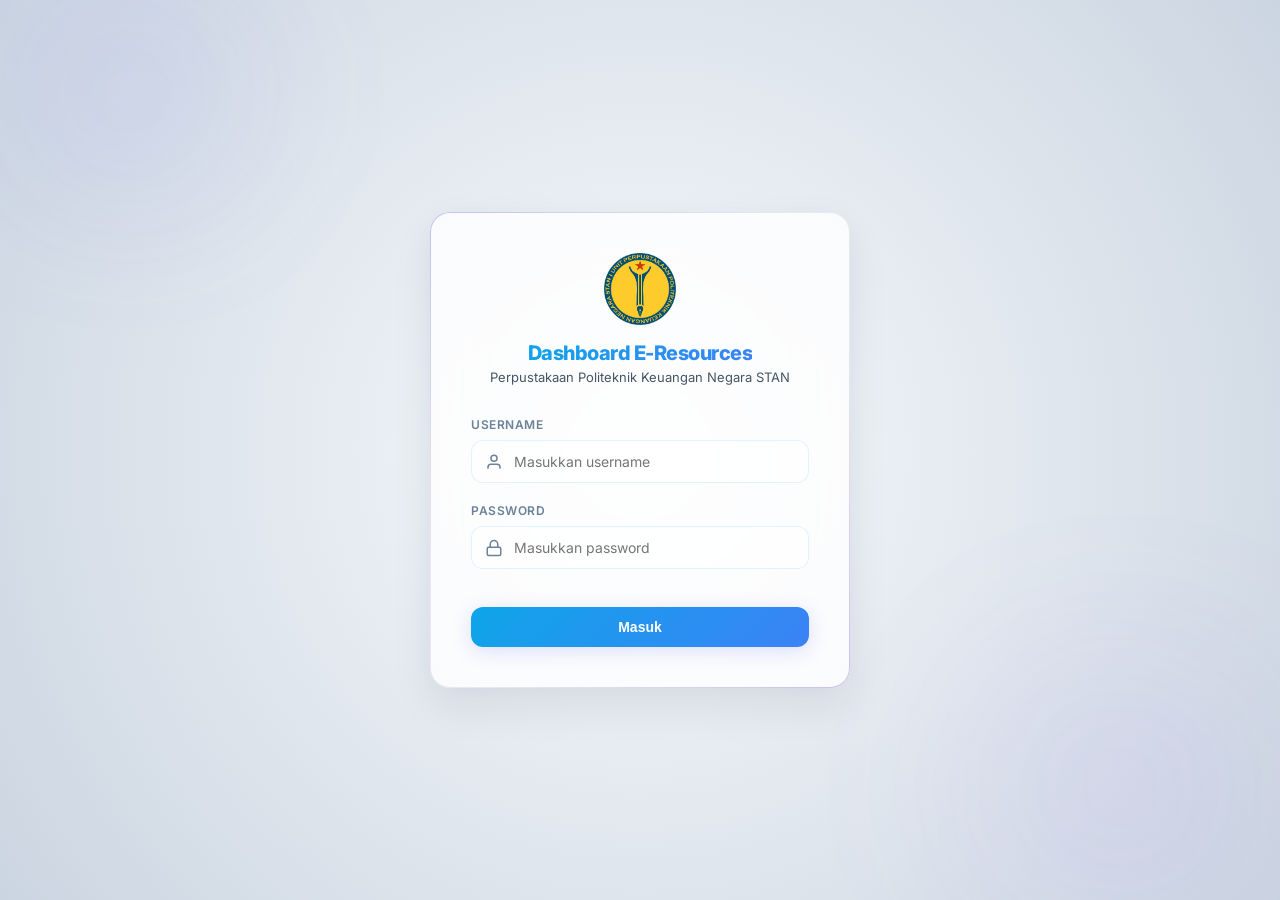
<file: login.html>
<!DOCTYPE html>
<html lang="id">
<head>
  <meta charset="UTF-8">
  <meta name="viewport" content="width=device-width, initial-scale=1.0">
  <meta name="description" content="Login — Dashboard E-Resources Perpustakaan PKN STAN">
  <title>Login — Dashboard E-Resources PKN STAN</title>
  <link rel="stylesheet" href="css/style.css">
  <style>
    /* Custom premium styling specifically for the login page */
    .login-container {
      display: flex;
      align-items: center;
      justify-content: center;
      min-height: 100vh;
      width: 100%;
      padding: 20px;
      background: radial-gradient(circle at center, #f8fafc 0%, #cbd5e1 100%);
      position: relative;
      overflow: hidden;
    }

    /* Abstract shapes in background */
    .bg-glow-1 {
      position: absolute;
      top: -10%;
      left: -10%;
      width: 40%;
      height: 40%;
      border-radius: 50%;
      background: radial-gradient(circle, rgba(99, 102, 241, 0.08) 0%, transparent 70%);
      filter: blur(50px);
      pointer-events: none;
    }

    .bg-glow-2 {
      position: absolute;
      bottom: -10%;
      right: -10%;
      width: 45%;
      height: 45%;
      border-radius: 50%;
      background: radial-gradient(circle, rgba(139, 92, 246, 0.08) 0%, transparent 70%);
      filter: blur(60px);
      pointer-events: none;
    }

    .login-card {
      background: rgba(255, 255, 255, 0.8);
      border: 1px solid rgba(15, 23, 42, 0.08);
      border-radius: var(--radius-xl);
      padding: 40px;
      width: 100%;
      max-width: 420px;
      backdrop-filter: blur(24px);
      box-shadow: 0 20px 40px rgba(15, 23, 42, 0.08), 0 0 30px rgba(99, 102, 241, 0.03);
      position: relative;
      z-index: 10;
      animation: fadeInUp 0.6s cubic-bezier(0.16, 1, 0.3, 1);
    }

    .login-card::before {
      content: '';
      position: absolute;
      inset: -1px;
      border-radius: inherit;
      padding: 1px;
      background: linear-gradient(135deg, rgba(99, 102, 241, 0.3) 0%, transparent 40%, transparent 60%, rgba(139, 92, 246, 0.3) 100%);
      -webkit-mask: linear-gradient(#fff 0 0) content-box, linear-gradient(#fff 0 0);
      -webkit-mask-composite: xor;
      mask-composite: exclude;
      pointer-events: none;
    }

    .login-logo {
      display: flex;
      flex-direction: column;
      align-items: center;
      text-align: center;
      margin-bottom: 32px;
    }

    .login-logo .logo-icon {
      width: 56px;
      height: 56px;
      border-radius: var(--radius-lg);
      background: var(--gradient-primary);
      display: flex;
      align-items: center;
      justify-content: center;
      font-size: 26px;
      margin-bottom: 16px;
      box-shadow: 0 8px 24px rgba(99, 102, 241, 0.25);
    }

    .login-logo h1 {
      font-size: 20px;
      font-weight: 800;
      letter-spacing: -0.5px;
      margin-bottom: 4px;
      background: var(--gradient-primary);
      -webkit-background-clip: text;
      -webkit-text-fill-color: transparent;
      background-clip: text;
    }

    .login-logo p {
      font-size: 13px;
      color: var(--text-secondary);
    }

    .form-group {
      margin-bottom: 20px;
    }

    .form-group label {
      display: block;
      font-size: 12px;
      font-weight: 600;
      text-transform: uppercase;
      letter-spacing: 0.5px;
      color: var(--text-muted);
      margin-bottom: 8px;
    }

    .input-wrapper {
      position: relative;
    }

    .input-wrapper svg {
      position: absolute;
      left: 14px;
      top: 50%;
      transform: translateY(-50%);
      color: var(--text-muted);
      width: 18px;
      height: 18px;
      pointer-events: none;
      transition: color var(--transition-fast);
    }

    .login-input {
      width: 100%;
      background: rgba(255, 255, 255, 0.6);
      border: 1px solid var(--border-color);
      border-radius: var(--radius-md);
      padding: 12px 16px 12px 42px;
      color: var(--text-primary);
      font-size: 14px;
      font-family: 'Inter', sans-serif;
      outline: none;
      transition: all var(--transition-fast);
    }

    .login-input:focus {
      border-color: var(--accent-indigo);
      background: rgba(255, 255, 255, 0.95);
      box-shadow: 0 0 16px rgba(99, 102, 241, 0.1);
    }

    .login-input:focus + svg {
      color: var(--accent-indigo);
    }

    .login-btn {
      width: 100%;
      padding: 12px 24px;
      background: var(--gradient-primary);
      border: none;
      border-radius: var(--radius-md);
      color: white;
      font-size: 14px;
      font-weight: 600;
      cursor: pointer;
      transition: all var(--transition-fast);
      margin-top: 10px;
      box-shadow: 0 4px 20px rgba(99, 102, 241, 0.2);
    }

    .login-btn:hover {
      transform: translateY(-2px);
      box-shadow: 0 6px 24px rgba(99, 102, 241, 0.3);
    }

    .login-btn:active {
      transform: translateY(0);
    }

    .login-error {
      background: rgba(225, 29, 72, 0.08);
      border: 1px solid rgba(225, 29, 72, 0.15);
      border-radius: var(--radius-md);
      padding: 12px;
      font-size: 13px;
      color: var(--accent-rose);
      margin-bottom: 20px;
      display: none;
      align-items: center;
      gap: 10px;
      animation: shake 0.4s ease;
    }

    @keyframes shake {
      0%, 100% { transform: translateX(0); }
      20%, 60% { transform: translateX(-6px); }
      40%, 80% { transform: translateX(6px); }
    }

    @keyframes fadeInUp {
      from {
        opacity: 0;
        transform: translateY(20px);
      }
      to {
        opacity: 1;
        transform: translateY(0);
      }
    }
  </style>
</head>
<body>
  <div class="login-container">
    <div class="bg-glow-1"></div>
    <div class="bg-glow-2"></div>

    <div class="login-card">
      <div class="login-logo">
        <img src="logo-perpustakaan.png" alt="Logo Perpustakaan" style="width: 72px; height: 72px; object-fit: contain; margin-bottom: 16px; flex-shrink: 0;">
        <h1>Dashboard E-Resources</h1>
        <p>Perpustakaan Politeknik Keuangan Negara STAN</p>
      </div>

      <div class="login-error" id="login-error" role="alert">
        <svg viewBox="0 0 24 24" width="18" height="18" stroke="currentColor" stroke-width="2" fill="none">
          <circle cx="12" cy="12" r="10"/><line x1="12" y1="8" x2="12" y2="12"/><line x1="12" y1="16" x2="12.01" y2="16"/>
        </svg>
        <span id="error-message">Username atau password salah!</span>
      </div>

      <form id="login-form">
        <div class="form-group">
          <label for="username">Username</label>
          <div class="input-wrapper">
            <input type="text" id="username" class="login-input" placeholder="Masukkan username" required autocomplete="username">
            <svg viewBox="0 0 24 24" stroke="currentColor" stroke-width="2" fill="none">
              <path d="M20 21v-2a4 4 0 0 0-4-4H8a4 4 0 0 0-4 4v2"/><circle cx="12" cy="7" r="4"/>
            </svg>
          </div>
        </div>

        <div class="form-group" style="margin-bottom: 28px;">
          <label for="password">Password</label>
          <div class="input-wrapper">
            <input type="password" id="password" class="login-input" placeholder="Masukkan password" required autocomplete="current-password">
            <svg viewBox="0 0 24 24" stroke="currentColor" stroke-width="2" fill="none">
              <rect x="3" y="11" width="18" height="11" rx="2" ry="2"/><path d="M7 11V7a5 5 0 0 1 10 0v4"/>
            </svg>
          </div>
        </div>

        <button type="submit" class="login-btn">Masuk</button>
      </form>
    </div>
  </div>

  <script>
    // Local access gate; use server-side authentication for private deployments.
    const TARGET_USERNAME = 'pknstanlib';
    const TARGET_PASSWORD_HASH = '2ba6b2ed458a394ff2aeb9764c1e2c328b69480a399f552fbb6434a88ce83601';

    // Fast SHA-256 helper
    async function sha256(message) {
      const msgBuffer = new TextEncoder().encode(message);
      const hashBuffer = await crypto.subtle.digest('SHA-256', msgBuffer);
      const hashArray = Array.from(new Uint8Array(hashBuffer));
      return hashArray.map(b => b.toString(16).padStart(2, '0')).join('');
    }

    document.getElementById('login-form').addEventListener('submit', async (e) => {
      e.preventDefault();
      
      const usernameInput = document.getElementById('username').value.trim();
      const passwordInput = document.getElementById('password').value;
      const errorDiv = document.getElementById('login-error');
      const errorMsg = document.getElementById('error-message');

      errorDiv.style.display = 'none';

      if (usernameInput !== TARGET_USERNAME) {
        errorMsg.textContent = 'Username atau password salah!';
        errorDiv.style.display = 'flex';
        return;
      }

      try {
        const hashedInput = await sha256(passwordInput);
        if (hashedInput === TARGET_PASSWORD_HASH) {
          // Store token in sessionStorage
          sessionStorage.setItem('dashboard_auth_token', 'session_pknstanlib_authenticated');
          
          // Redirect to index page
          window.location.href = 'index.html';
        } else {
          errorMsg.textContent = 'Username atau password salah!';
          errorDiv.style.display = 'flex';
        }
      } catch (err) {
        console.error('Crypto error:', err);
        errorMsg.textContent = 'Terjadi kesalahan sistem, silakan coba lagi.';
        errorDiv.style.display = 'flex';
      }
    });

  </script>
</body>
</html>
</file>
<file: css/style.css>
/* ============================================
   Dashboard E-Resources PKN STAN
   Design System & Global Styles
   ============================================ */

/* ---------- Google Fonts ---------- */
@import url('https://fonts.googleapis.com/css2?family=Inter:wght@300;400;500;600;700;800&display=swap');

/* Shared controls and source freshness. */
.main-content,.chart-card,.table-card,.stat-card { min-width:0; }
.table-wrapper { max-width:100%; overflow-x:auto; }
.filter-group { min-width:0; max-width:100%; }
.filter-select { max-width:100%; text-overflow:ellipsis; }
.dashboard-toolbar { display:flex; align-items:center; flex-wrap:wrap; gap:8px; margin-top:18px; }
.action-button { padding:10px 15px; border:1px solid #cbdde9; border-radius:10px; background:white; color:#23455b; cursor:pointer; font:600 13px 'Inter',sans-serif; min-height:42px; transition:background .15s; }
.action-button:hover { background:#eaf5fe; }
.action-button.primary { background:#075985; color:white; border-color:#075985; }
.action-button.primary:hover { background:#0c4a6e; }
button:disabled { opacity:.55; cursor:wait; }
.source-panel { position:relative; display:flex; flex-wrap:wrap; align-items:center; gap:6px; margin-left:auto; max-width:100%; }
.source-item { --source-color:#64748b; min-width:0; }
.source-item summary { display:flex; align-items:center; gap:6px; list-style:none; padding:7px 10px; border:1px solid #d9e6ef; border-radius:999px; background:rgba(255,255,255,.7); cursor:pointer; font-size:11px; line-height:16px; color:#526779; }
.source-item summary::-webkit-details-marker { display:none; }
.source-item summary::before { content:''; width:6px; height:6px; border-radius:50%; background:var(--source-color); flex-shrink:0; }
.source-item summary::after { content:'⌄'; color:#64748b; margin-left:2px; }
.source-item[open] summary { border-color:var(--source-color); background:#fff; }
.source-item[open] summary::after { content:'⌃'; }
.source-item summary:hover { background:#fff; }
.source-item:not([open]) .source-detail { display:none; }
.source-item strong { font-size:11px; font-weight:600; color:#334155; }
.source-item .source-detail { position:absolute; top:calc(100% + 8px); right:0; z-index:30; width:320px; max-width:calc(100vw - 48px); padding:12px 14px; border:1px solid #d9e6ef; border-radius:10px; background:white; box-shadow:0 8px 24px rgba(15,23,42,.12); }
.source-detail small { display:block; font-size:12px; line-height:1.6; color:#526779; overflow-wrap:anywhere; }
.source-live { --source-color:#059669; }
.source-cache { --source-color:#0284c7; }
.source-error,.source-stale { --source-color:#d97706; }
.source-error summary,.source-stale summary { background:#fffbeb; }
.source-loading { --source-color:#6366f1; }
.sync-warning { color:#92400e!important; background:#fef3c7!important; }
.stat-note,.data-note { font-size:12px; line-height:1.6; color:#526779; margin-top:8px; }
.data-note { margin-bottom:18px; }
.table-empty { padding:32px 16px!important; text-align:center; color:#64748b; white-space:normal!important; }
.pagination-gap { padding:6px; }
#kti-table-card .table-header { flex-wrap:wrap; gap:12px; }
#kti-search { max-width:100%; }
@media (min-width:1280px) {
  #stats-grid { grid-template-columns:repeat(5,minmax(0,1fr)); gap:16px; }
  #stats-grid .stat-card { padding:20px; }
}
.skip-link { position:fixed; top:-100px; left:16px; padding:12px 18px; background:#075985; color:white; border-radius:8px; z-index:10000; }
.skip-link:focus { top:12px; }
:focus-visible { outline:3px solid #0284c7; outline-offset:3px; }
button.nav-item { width:100%; border:0; background:transparent; text-align:left; font:inherit; cursor:pointer; }
@media (max-width:768px) {
  .page-description { white-space:normal!important; }
  .source-panel { margin-left:0; }
  .source-item .source-detail { left:0; right:auto; max-width:100%; }
  .dashboard-toolbar .action-button { flex:1 1 auto; }
  .table-pagination { flex-wrap:wrap; gap:12px; }
  .config-input-group { flex-wrap:wrap; }
  .config-input-group input { min-width:0; width:100%; }
}
@media (prefers-reduced-motion:reduce) {
  *,*::before,*::after { animation-duration:.01ms!important; animation-iteration-count:1!important; transition-duration:.01ms!important; scroll-behavior:auto!important; }
}

/* ---------- CSS Variables ---------- */
:root {
  /* Colors */
  --bg-primary: #f0f7ff;
  --bg-secondary: #e8f3fb;
  --bg-card: rgba(255, 255, 255, 0.88);
  --bg-card-hover: rgba(255, 255, 255, 0.98);
  --bg-sidebar: rgba(255, 255, 255, 0.96);
  --border-color: rgba(14, 165, 233, 0.12);
  --border-glow: rgba(14, 165, 233, 0.35);

  /* Text */
  --text-primary: #0f2030;
  --text-secondary: #445566;
  --text-muted: #6b8299;

  /* Accent Colors */
  --accent-indigo: #0ea5e9;
  --accent-violet: #3b82f6;
  --accent-cyan: #06b6d4;
  --accent-emerald: #059669;
  --accent-amber: #d97706;
  --accent-rose: #e11d48;
  --accent-blue: #2563eb;

  /* Gradients */
  --gradient-primary: linear-gradient(135deg, #0ea5e9 0%, #3b82f6 100%);
  --gradient-cyan: linear-gradient(135deg, #06b6d4 0%, #0ea5e9 100%);
  --gradient-emerald: linear-gradient(135deg, #059669 0%, #06b6d4 100%);
  --gradient-amber: linear-gradient(135deg, #d97706 0%, #e11d48 100%);
  --gradient-bg: linear-gradient(180deg, #f0f7ff 0%, #daeaf7 100%);

  /* PKN STAN Colors */
  --stan-navy: #102a71;
  --stan-gold: #f5c400;

  /* Spacing */
  --sidebar-width: 260px;
  --sidebar-collapsed: 72px;
  --header-height: 64px;
  --radius-sm: 8px;
  --radius-md: 12px;
  --radius-lg: 16px;
  --radius-xl: 20px;

  /* Shadows */
  --shadow-card: 0 4px 20px rgba(14, 165, 233, 0.07);
  --shadow-glow: 0 0 25px rgba(14, 165, 233, 0.15);
  --shadow-hover: 0 10px 30px rgba(14, 165, 233, 0.12);

  /* Transitions */
  --transition-fast: 0.15s ease;
  --transition-base: 0.3s ease;
  --transition-slow: 0.5s ease;
}

/* ---------- Reset & Base ---------- */
*, *::before, *::after {
  margin: 0;
  padding: 0;
  box-sizing: border-box;
}

html {
  scroll-behavior: smooth;
  font-size: 16px;
}

body {
  font-family: 'Inter', -apple-system, BlinkMacSystemFont, 'Segoe UI', sans-serif;
  background: var(--gradient-bg);
  color: var(--text-primary);
  min-height: 100vh;
  overflow-x: hidden;
  -webkit-font-smoothing: antialiased;
  -moz-osx-font-smoothing: grayscale;
}

a {
  color: var(--accent-indigo);
  text-decoration: none;
  transition: color var(--transition-fast);
}

a:hover {
  color: var(--accent-violet);
}

/* ---------- Scrollbar ---------- */
::-webkit-scrollbar {
  width: 6px;
  height: 6px;
}

::-webkit-scrollbar-track {
  background: transparent;
}

::-webkit-scrollbar-thumb {
  background: rgba(14, 165, 233, 0.3);
  border-radius: 10px;
}

::-webkit-scrollbar-thumb:hover {
  background: rgba(14, 165, 233, 0.5);
}

/* ---------- Layout ---------- */
.app-layout {
  display: flex;
  min-height: 100vh;
}

/* ---------- Sidebar ---------- */
.sidebar {
  position: fixed;
  top: 0;
  left: 0;
  width: var(--sidebar-width);
  height: 100vh;
  background: var(--bg-sidebar);
  border-right: 1px solid var(--border-color);
  backdrop-filter: blur(20px);
  z-index: 100;
  display: flex;
  flex-direction: column;
  transition: transform var(--transition-base);
}

.sidebar-header {
  padding: 24px 20px;
  border-bottom: 1px solid var(--border-color);
}

.sidebar-brand {
  display: flex;
  align-items: center;
  gap: 12px;
}

.sidebar-brand .brand-icon {
  width: 40px;
  height: 40px;
  border-radius: var(--radius-md);
  background: var(--gradient-primary);
  display: flex;
  align-items: center;
  justify-content: center;
  font-size: 18px;
  flex-shrink: 0;
}

.sidebar-brand .brand-text {
  display: flex;
  flex-direction: column;
}

.sidebar-brand .brand-title {
  font-size: 15px;
  font-weight: 700;
  color: var(--text-primary);
  line-height: 1.2;
}

.sidebar-brand .brand-subtitle {
  font-size: 11px;
  color: var(--text-muted);
  font-weight: 400;
  margin-top: 2px;
}

.sidebar-nav {
  flex: 1;
  padding: 16px 12px;
  overflow-y: auto;
}

.nav-section-label {
  font-size: 10px;
  font-weight: 600;
  text-transform: uppercase;
  letter-spacing: 1.5px;
  color: var(--text-muted);
  padding: 12px 12px 8px;
}

.nav-item {
  display: flex;
  align-items: center;
  gap: 12px;
  padding: 10px 14px;
  border-radius: var(--radius-md);
  color: var(--text-secondary);
  font-size: 14px;
  font-weight: 500;
  transition: all var(--transition-fast);
  cursor: pointer;
  margin-bottom: 2px;
  position: relative;
  text-decoration: none;
}

.nav-item:hover {
  background: var(--bg-card-hover);
  color: var(--text-primary);
}

.nav-item.active {
  background: rgba(14, 165, 233, 0.12);
  color: var(--accent-indigo);
  font-weight: 600;
}

.nav-item.active::before {
  content: '';
  position: absolute;
  left: 0;
  top: 50%;
  transform: translateY(-50%);
  width: 3px;
  height: 20px;
  background: var(--gradient-primary);
  border-radius: 0 4px 4px 0;
}

.nav-item .nav-icon {
  width: 20px;
  height: 20px;
  display: flex;
  align-items: center;
  justify-content: center;
  flex-shrink: 0;
}

.nav-item .nav-icon svg {
  width: 18px;
  height: 18px;
  stroke: currentColor;
  stroke-width: 2;
  fill: none;
}

.sidebar-footer {
  padding: 16px 20px;
  border-top: 1px solid var(--border-color);
}

.sidebar-footer-text {
  font-size: 11px;
  color: var(--text-muted);
  text-align: center;
  line-height: 1.4;
}

/* ---------- Mobile Menu Toggle ---------- */
.mobile-menu-btn {
  display: none;
  position: fixed;
  top: 16px;
  left: 16px;
  z-index: 200;
  width: 44px;
  height: 44px;
  border-radius: var(--radius-md);
  background: var(--bg-card);
  backdrop-filter: blur(20px);
  border: 1px solid var(--border-color);
  color: var(--text-primary);
  cursor: pointer;
  align-items: center;
  justify-content: center;
  font-size: 20px;
}

.mobile-overlay {
  display: none;
  position: fixed;
  inset: 0;
  background: rgba(0, 0, 0, 0.6);
  z-index: 99;
}

/* ---------- Main Content ---------- */
.main-content {
  flex: 1;
  margin-left: var(--sidebar-width);
  padding: 32px;
  min-height: 100vh;
  transition: margin-left var(--transition-base);
}

/* ---------- Page Header ---------- */
.page-header {
  margin-bottom: 32px;
  animation: fadeInUp 0.5s ease;
}

.page-header h1 {
  font-size: 28px;
  font-weight: 800;
  background: var(--gradient-primary);
  -webkit-background-clip: text;
  -webkit-text-fill-color: transparent;
  background-clip: text;
  margin-bottom: 8px;
}

.page-header .page-description {
  font-size: 14px;
  color: var(--text-secondary);
  max-width: 600px;
  line-height: 1.6;
}

.page-header .last-updated {
  font-size: 12px;
  color: var(--text-muted);
  margin-top: 8px;
  display: flex;
  align-items: center;
  gap: 6px;
}

/* ---------- Stat Cards ---------- */
.stats-grid {
  display: grid;
  grid-template-columns: repeat(auto-fit, minmax(240px, 1fr));
  gap: 20px;
  margin-bottom: 32px;
}

.stat-card {
  background: var(--bg-card);
  border: 1px solid var(--border-color);
  border-radius: var(--radius-lg);
  padding: 24px;
  position: relative;
  overflow: hidden;
  transition: all var(--transition-base);
  cursor: default;
  animation: fadeInUp 0.5s ease;
}

.stat-card::before {
  content: '';
  position: absolute;
  top: 0;
  left: 0;
  right: 0;
  height: 3px;
  background: var(--gradient-primary);
  opacity: 0;
  transition: opacity var(--transition-base);
}

.stat-card:hover {
  transform: translateY(-4px);
  border-color: var(--border-glow);
  box-shadow: var(--shadow-glow);
}

.stat-card:hover::before {
  opacity: 1;
}

.stat-card.clickable {
  cursor: pointer;
}

.stat-card .stat-header {
  display: flex;
  align-items: center;
  justify-content: space-between;
  margin-bottom: 16px;
}

.stat-card .stat-icon {
  width: 44px;
  height: 44px;
  border-radius: var(--radius-md);
  display: flex;
  align-items: center;
  justify-content: center;
  font-size: 20px;
}

.stat-card .stat-icon.indigo { background: rgba(14, 165, 233, 0.15); color: var(--accent-indigo); }
.stat-card .stat-icon.cyan { background: rgba(6, 182, 212, 0.15); color: var(--accent-cyan); }
.stat-card .stat-icon.emerald { background: rgba(16, 185, 129, 0.15); color: var(--accent-emerald); }
.stat-card .stat-icon.amber { background: rgba(245, 158, 11, 0.15); color: var(--accent-amber); }
.stat-card .stat-icon.rose { background: rgba(244, 63, 94, 0.15); color: var(--accent-rose); }

.stat-card .stat-badge {
  font-size: 11px;
  padding: 3px 8px;
  border-radius: 20px;
  font-weight: 600;
}

.stat-badge.up {
  background: rgba(16, 185, 129, 0.15);
  color: var(--accent-emerald);
}

.stat-badge.down {
  background: rgba(244, 63, 94, 0.15);
  color: var(--accent-rose);
}

.stat-card .stat-value {
  font-size: 32px;
  font-weight: 800;
  line-height: 1;
  margin-bottom: 6px;
}

.stat-card .stat-label {
  font-size: 13px;
  color: var(--text-secondary);
  font-weight: 500;
}

/* ---------- Chart Section ---------- */
.charts-grid {
  display: grid;
  grid-template-columns: repeat(2, 1fr);
  gap: 20px;
  margin-bottom: 32px;
}

.charts-grid.single {
  grid-template-columns: 1fr;
}

.chart-card {
  background: var(--bg-card);
  border: 1px solid var(--border-color);
  border-radius: var(--radius-lg);
  padding: 24px;
  transition: all var(--transition-base);
  animation: fadeInUp 0.5s ease;
}

.chart-card:hover {
  border-color: var(--border-glow);
}

.chart-card.full-width {
  grid-column: 1 / -1;
}

.chart-header {
  display: flex;
  align-items: center;
  justify-content: space-between;
  margin-bottom: 20px;
  flex-wrap: wrap;
  gap: 12px;
}

.chart-title {
  font-size: 16px;
  font-weight: 700;
  color: var(--text-primary);
}

.chart-subtitle {
  font-size: 12px;
  color: var(--text-muted);
  margin-top: 2px;
}

.chart-container {
  position: relative;
  width: 100%;
  min-height: 300px;
}

/* ---------- Filter Bar ---------- */
.filter-bar {
  display: flex;
  align-items: center;
  gap: 12px;
  flex-wrap: wrap;
  margin-bottom: 24px;
  animation: fadeInUp 0.4s ease;
}

.filter-group {
  display: flex;
  align-items: center;
  gap: 8px;
}

.filter-label {
  font-size: 12px;
  color: var(--text-muted);
  font-weight: 600;
  text-transform: uppercase;
  letter-spacing: 0.5px;
}

.filter-select {
  background: var(--bg-card);
  border: 1px solid var(--border-color);
  border-radius: var(--radius-sm);
  padding: 8px 32px 8px 12px;
  color: var(--text-primary);
  font-size: 13px;
  font-family: 'Inter', sans-serif;
  cursor: pointer;
  outline: none;
  transition: border-color var(--transition-fast);
  appearance: none;
  background-image: url("data:image/svg+xml,%3Csvg xmlns='http://www.w3.org/2000/svg' width='12' height='12' viewBox='0 0 24 24' fill='none' stroke='%2394a3b8' stroke-width='2'%3E%3Cpolyline points='6,9 12,15 18,9'/%3E%3C/svg%3E");
  background-repeat: no-repeat;
  background-position: right 10px center;
}

.filter-select:focus {
  border-color: var(--accent-indigo);
}

.filter-select option {
  background: var(--bg-secondary);
  color: var(--text-primary);
}

.search-input {
  background: var(--bg-card);
  border: 1px solid var(--border-color);
  border-radius: var(--radius-sm);
  padding: 8px 12px 8px 36px;
  color: var(--text-primary);
  font-size: 13px;
  font-family: 'Inter', sans-serif;
  outline: none;
  transition: border-color var(--transition-fast);
  min-width: 200px;
}

.search-input:focus {
  border-color: var(--accent-indigo);
}

.search-input::placeholder {
  color: var(--text-muted);
}

.search-wrapper {
  position: relative;
}

.search-wrapper .search-icon {
  position: absolute;
  left: 10px;
  top: 50%;
  transform: translateY(-50%);
  color: var(--text-muted);
  width: 16px;
  height: 16px;
}

/* ---------- Upload Area ---------- */
.upload-area {
  border: 2px dashed var(--border-color);
  border-radius: var(--radius-lg);
  padding: 48px 24px;
  text-align: center;
  transition: all var(--transition-base);
  cursor: pointer;
  margin-bottom: 32px;
  animation: fadeInUp 0.4s ease;
}

.upload-area:hover,
.upload-area.drag-over {
  border-color: var(--accent-indigo);
  background: rgba(14, 165, 233, 0.05);
}

.upload-area .upload-icon {
  font-size: 48px;
  margin-bottom: 16px;
  opacity: 0.5;
}

.upload-area .upload-title {
  font-size: 16px;
  font-weight: 600;
  color: var(--text-primary);
  margin-bottom: 8px;
}

.upload-area .upload-desc {
  font-size: 13px;
  color: var(--text-muted);
}

.upload-area .upload-btn {
  display: inline-block;
  margin-top: 16px;
  padding: 10px 24px;
  background: var(--gradient-primary);
  border: none;
  border-radius: var(--radius-sm);
  color: white;
  font-size: 13px;
  font-weight: 600;
  cursor: pointer;
  transition: transform var(--transition-fast), box-shadow var(--transition-fast);
}

.upload-area .upload-btn:hover {
  transform: translateY(-2px);
  box-shadow: 0 4px 20px rgba(14, 165, 233, 0.4);
}

.upload-status {
  display: none;
  align-items: center;
  gap: 8px;
  padding: 12px 20px;
  background: rgba(16, 185, 129, 0.1);
  border: 1px solid rgba(16, 185, 129, 0.2);
  border-radius: var(--radius-sm);
  margin-bottom: 24px;
  font-size: 13px;
  color: var(--accent-emerald);
}

.upload-status.visible {
  display: flex;
}

.upload-status.error {
  background: rgba(244, 63, 94, 0.1);
  border-color: rgba(244, 63, 94, 0.2);
  color: var(--accent-rose);
}

/* ---------- Data Table ---------- */
.table-card {
  background: var(--bg-card);
  border: 1px solid var(--border-color);
  border-radius: var(--radius-lg);
  overflow: hidden;
  margin-bottom: 32px;
  animation: fadeInUp 0.5s ease;
}

.table-header {
  display: flex;
  align-items: center;
  justify-content: space-between;
  padding: 20px 24px;
  border-bottom: 1px solid var(--border-color);
}

.table-title {
  font-size: 16px;
  font-weight: 700;
}

.table-wrapper {
  overflow-x: auto;
}

.data-table {
  width: 100%;
  border-collapse: collapse;
  font-size: 13px;
}

.data-table th {
  text-align: left;
  padding: 12px 16px;
  font-weight: 600;
  font-size: 11px;
  text-transform: uppercase;
  letter-spacing: 0.5px;
  color: var(--text-muted);
  border-bottom: 1px solid var(--border-color);
  white-space: nowrap;
  position: sticky;
  top: 0;
  background: var(--bg-secondary);
}

.data-table td {
  padding: 12px 16px;
  border-bottom: 1px solid var(--border-color);
  color: var(--text-secondary);
  white-space: nowrap;
}

.data-table tbody tr {
  transition: background var(--transition-fast);
}

.data-table tbody tr:hover {
  background: rgba(255, 255, 255, 0.02);
}

.data-table tbody tr:last-child td {
  border-bottom: none;
}

.table-pagination {
  display: flex;
  align-items: center;
  justify-content: space-between;
  padding: 16px 24px;
  border-top: 1px solid var(--border-color);
  font-size: 13px;
  color: var(--text-muted);
}

.pagination-buttons {
  display: flex;
  gap: 4px;
}

.pagination-btn {
  padding: 6px 12px;
  border-radius: var(--radius-sm);
  border: 1px solid var(--border-color);
  background: transparent;
  color: var(--text-secondary);
  cursor: pointer;
  font-size: 12px;
  font-family: 'Inter', sans-serif;
  transition: all var(--transition-fast);
}

.pagination-btn:hover {
  background: var(--bg-card-hover);
  color: var(--text-primary);
}

.pagination-btn.active {
  background: var(--accent-indigo);
  border-color: var(--accent-indigo);
  color: white;
}

.pagination-btn:disabled {
  opacity: 0.3;
  cursor: not-allowed;
}

/* ---------- Loading & Empty States ---------- */
.loading-spinner {
  display: flex;
  flex-direction: column;
  align-items: center;
  justify-content: center;
  padding: 60px 20px;
  color: var(--text-muted);
  gap: 16px;
}

.spinner {
  width: 36px;
  height: 36px;
  border: 3px solid var(--border-color);
  border-top-color: var(--accent-indigo);
  border-radius: 50%;
  animation: spin 0.8s linear infinite;
}

.empty-state {
  display: flex;
  flex-direction: column;
  align-items: center;
  justify-content: center;
  padding: 60px 20px;
  text-align: center;
}

.empty-state .empty-icon {
  font-size: 48px;
  margin-bottom: 16px;
  opacity: 0.3;
}

.empty-state .empty-title {
  font-size: 16px;
  font-weight: 600;
  color: var(--text-primary);
  margin-bottom: 8px;
}

.empty-state .empty-desc {
  font-size: 13px;
  color: var(--text-muted);
  max-width: 400px;
}

/* ---------- Config Panel ---------- */
.config-panel {
  background: var(--bg-card);
  border: 1px solid var(--border-color);
  border-radius: var(--radius-lg);
  padding: 24px;
  margin-bottom: 24px;
}

.config-panel .config-title {
  font-size: 14px;
  font-weight: 600;
  margin-bottom: 12px;
  display: flex;
  align-items: center;
  gap: 8px;
}

.config-panel .config-input-group {
  display: flex;
  gap: 8px;
}

.config-panel input[type="text"] {
  flex: 1;
  background: var(--bg-secondary);
  border: 1px solid var(--border-color);
  border-radius: var(--radius-sm);
  padding: 10px 14px;
  color: var(--text-primary);
  font-size: 13px;
  font-family: 'Inter', sans-serif;
  outline: none;
}

.config-panel input[type="text"]:focus {
  border-color: var(--accent-indigo);
}

.config-panel .config-btn {
  padding: 10px 20px;
  background: var(--gradient-primary);
  border: none;
  border-radius: var(--radius-sm);
  color: white;
  font-size: 13px;
  font-weight: 600;
  cursor: pointer;
  white-space: nowrap;
  transition: transform var(--transition-fast), box-shadow var(--transition-fast);
}

.config-panel .config-btn:hover {
  transform: translateY(-1px);
  box-shadow: 0 4px 15px rgba(14, 165, 233, 0.4);
}

.config-panel .config-hint {
  font-size: 11px;
  color: var(--text-muted);
  margin-top: 8px;
}

/* ---------- Animations ---------- */
@keyframes fadeInUp {
  from {
    opacity: 0;
    transform: translateY(16px);
  }
  to {
    opacity: 1;
    transform: translateY(0);
  }
}

@keyframes fadeIn {
  from { opacity: 0; }
  to { opacity: 1; }
}

@keyframes spin {
  to { transform: rotate(360deg); }
}

@keyframes countUp {
  from { opacity: 0; transform: translateY(10px); }
  to { opacity: 1; transform: translateY(0); }
}

@keyframes shimmer {
  0% { background-position: -200% 0; }
  100% { background-position: 200% 0; }
}

@keyframes pulse-glow {
  0%, 100% { box-shadow: 0 0 0 0 rgba(14, 165, 233, 0.2); }
  50% { box-shadow: 0 0 20px 5px rgba(14, 165, 233, 0.1); }
}

/* Stagger animation delays */
.stat-card:nth-child(1) { animation-delay: 0s; }
.stat-card:nth-child(2) { animation-delay: 0.1s; }
.stat-card:nth-child(3) { animation-delay: 0.2s; }
.stat-card:nth-child(4) { animation-delay: 0.3s; }

.chart-card:nth-child(1) { animation-delay: 0.1s; }
.chart-card:nth-child(2) { animation-delay: 0.2s; }
.chart-card:nth-child(3) { animation-delay: 0.3s; }
.chart-card:nth-child(4) { animation-delay: 0.4s; }

/* ---------- Skeleton Loader ---------- */
.skeleton {
  background: linear-gradient(
    90deg,
    rgba(255, 255, 255, 0.03) 25%,
    rgba(255, 255, 255, 0.06) 50%,
    rgba(255, 255, 255, 0.03) 75%
  );
  background-size: 200% 100%;
  animation: shimmer 1.5s infinite;
  border-radius: var(--radius-sm);
}

.skeleton-text {
  height: 14px;
  margin-bottom: 8px;
}

.skeleton-title {
  height: 28px;
  width: 60%;
  margin-bottom: 12px;
}

.skeleton-chart {
  height: 300px;
}

/* ---------- Responsive ---------- */
@media (max-width: 1024px) {
  .charts-grid {
    grid-template-columns: 1fr;
  }

  .stats-grid {
    grid-template-columns: repeat(2, 1fr);
  }
}

@media (max-width: 768px) {
  .mobile-menu-btn {
    display: flex;
  }

  .sidebar {
    transform: translateX(-100%);
  }

  .sidebar.open {
    transform: translateX(0);
  }

  .mobile-overlay.visible {
    display: block;
  }

  .main-content {
    margin-left: 0;
    padding: 80px 16px 32px;
  }

  .stats-grid {
    grid-template-columns: 1fr;
  }

  .page-header h1 {
    font-size: 22px;
  }

  .stat-card .stat-value {
    font-size: 26px;
  }

  .filter-bar {
    flex-direction: column;
    align-items: stretch;
  }

  .filter-group {
    flex-direction: column;
    align-items: stretch;
  }

  .search-input {
    min-width: unset;
    width: 100%;
  }

  .chart-header {
    flex-direction: column;
    align-items: flex-start;
  }
}

@media (max-width: 480px) {
  .main-content {
    padding: 72px 12px 24px;
  }

  .stat-card {
    padding: 18px;
  }

  .chart-card {
    padding: 16px;
  }

  .upload-area {
    padding: 32px 16px;
  }
}

/* ---------- Utility Classes ---------- */
.text-indigo { color: var(--accent-indigo); }
.text-cyan { color: var(--accent-cyan); }
.text-emerald { color: var(--accent-emerald); }
.text-amber { color: var(--accent-amber); }
.text-rose { color: var(--accent-rose); }
.text-muted { color: var(--text-muted); }

.bg-gradient-indigo { background: var(--gradient-primary); }
.bg-gradient-cyan { background: var(--gradient-cyan); }
.bg-gradient-emerald { background: var(--gradient-emerald); }
.bg-gradient-amber { background: var(--gradient-amber); }

.flex-between {
  display: flex;
  align-items: center;
  justify-content: space-between;
}

.gap-8 { gap: 8px; }
.gap-12 { gap: 12px; }
.gap-16 { gap: 16px; }
.gap-20 { gap: 20px; }

.mt-12 { margin-top: 12px; }
.mt-24 { margin-top: 24px; }
.mb-12 { margin-bottom: 12px; }
.mb-24 { margin-bottom: 24px; }

/* ---------- Premium Loading Screen ---------- */
.loading-overlay {
  position: fixed;
  top: 0;
  left: 0;
  width: 100%;
  height: 100%;
  z-index: 9999;
  display: flex;
  align-items: center;
  justify-content: center;
  background: var(--bg-primary);
  transition: opacity 0.6s cubic-bezier(0.4, 0, 0.2, 1), visibility 0.6s;
}

.loading-overlay.fade-out {
  opacity: 0;
  visibility: hidden;
  pointer-events: none;
}

.loading-content {
  display: flex;
  flex-direction: column;
  align-items: center;
  gap: 28px;
  position: relative;
  z-index: 2;
}

/* Animated Orb */
.loading-orb {
  width: 100px;
  height: 100px;
  position: relative;
}

.loading-orb::before,
.loading-orb::after {
  content: '';
  position: absolute;
  border-radius: 50%;
}

.loading-orb::before {
  inset: 0;
  background: conic-gradient(
    from 0deg,
    #0ea5e9,
    #3b82f6,
    #8b5cf6,
    #a855f7,
    #06b6d4,
    #0ea5e9
  );
  animation: orb-spin 2s linear infinite;
  filter: blur(1px);
}

.loading-orb::after {
  inset: 6px;
  background: var(--bg-primary);
  box-shadow: inset 0 0 30px rgba(14, 165, 233, 0.08);
}

.loading-orb-inner {
  position: absolute;
  inset: 14px;
  border-radius: 50%;
  background: linear-gradient(135deg, rgba(14, 165, 233, 0.15), rgba(139, 92, 246, 0.15));
  z-index: 1;
  display: flex;
  align-items: center;
  justify-content: center;
  font-size: 28px;
  animation: orb-pulse 2s ease-in-out infinite;
}

@keyframes orb-spin {
  to { transform: rotate(360deg); }
}

@keyframes orb-pulse {
  0%, 100% { transform: scale(1); opacity: 0.8; }
  50% { transform: scale(1.08); opacity: 1; }
}

/* Floating particles around the orb */
.loading-particles {
  position: absolute;
  inset: -30px;
  animation: orb-spin 8s linear infinite reverse;
}

.loading-particle {
  position: absolute;
  width: 6px;
  height: 6px;
  border-radius: 50%;
  background: var(--accent-indigo);
  opacity: 0.4;
}

.loading-particle:nth-child(1) { top: 0; left: 50%; animation: particle-float 2.5s ease-in-out infinite; }
.loading-particle:nth-child(2) { top: 50%; right: 0; animation: particle-float 2.5s ease-in-out infinite 0.5s; background: #8b5cf6; }
.loading-particle:nth-child(3) { bottom: 0; left: 50%; animation: particle-float 2.5s ease-in-out infinite 1s; background: #06b6d4; }
.loading-particle:nth-child(4) { top: 50%; left: 0; animation: particle-float 2.5s ease-in-out infinite 1.5s; background: #a855f7; }

@keyframes particle-float {
  0%, 100% { transform: scale(1); opacity: 0.3; }
  50% { transform: scale(2); opacity: 0.8; }
}

/* Loading text & Brand */
.loading-badge {
  display: inline-flex;
  align-items: center;
  gap: 6px;
  font-size: 11px;
  font-weight: 700;
  letter-spacing: 1px;
  text-transform: uppercase;
  color: var(--accent-indigo);
  background: rgba(99, 102, 241, 0.1);
  border: 1px solid rgba(99, 102, 241, 0.2);
  padding: 4px 12px;
  border-radius: 20px;
}

.loading-brand {
  font-size: 22px;
  font-weight: 800;
  background: linear-gradient(135deg, #0ea5e9, #3b82f6, #8b5cf6);
  -webkit-background-clip: text;
  -webkit-text-fill-color: transparent;
  background-clip: text;
  letter-spacing: -0.5px;
  text-align: center;
}

.loading-status-wrap {
  display: flex;
  align-items: center;
  justify-content: space-between;
  width: 100%;
  max-width: 320px;
  font-size: 13px;
  color: var(--text-muted);
  font-weight: 500;
}

.loading-status {
  font-size: 13px;
  color: var(--text-muted);
  font-weight: 500;
  transition: opacity 0.3s ease;
}

.loading-pct {
  font-size: 13px;
  font-weight: 700;
  color: var(--accent-indigo);
  font-variant-numeric: tabular-nums;
}

/* Progress bar */
.loading-progress-track {
  width: 320px;
  max-width: 90vw;
  height: 6px;
  background: rgba(14, 165, 233, 0.1);
  border-radius: 6px;
  overflow: hidden;
  position: relative;
  box-shadow: inset 0 1px 2px rgba(0, 0, 0, 0.05);
}

.loading-progress-bar {
  height: 100%;
  background: linear-gradient(90deg, #0ea5e9, #3b82f6, #8b5cf6);
  border-radius: 6px;
  width: 0%;
  transition: width 0.4s cubic-bezier(0.4, 0, 0.2, 1);
  box-shadow: 0 0 12px rgba(99, 102, 241, 0.4);
}

.loading-progress-bar.indeterminate {
  width: 40%;
  animation: progress-indeterminate 1.5s ease-in-out infinite;
}

/* Service Pipeline Grid */
.loading-pipeline {
  display: grid;
  grid-template-columns: repeat(2, 1fr);
  gap: 10px;
  width: 100%;
  max-width: 360px;
}

@media (max-width: 480px) {
  .loading-pipeline {
    grid-template-columns: 1fr;
  }
}

.pipeline-item {
  display: flex;
  align-items: center;
  gap: 10px;
  background: rgba(255, 255, 255, 0.7);
  border: 1px solid rgba(15, 23, 42, 0.08);
  border-radius: var(--radius-md);
  padding: 10px 12px;
  transition: all 0.3s cubic-bezier(0.4, 0, 0.2, 1);
  box-shadow: 0 2px 8px rgba(0, 0, 0, 0.02);
}

.pipeline-icon {
  font-size: 18px;
  flex-shrink: 0;
}

.pipeline-info {
  flex: 1;
  min-width: 0;
  text-align: left;
}

.pipeline-name {
  font-size: 12px;
  font-weight: 600;
  color: var(--text-primary);
  white-space: nowrap;
  overflow: hidden;
  text-overflow: ellipsis;
}

.pipeline-status {
  font-size: 11px;
  color: var(--text-muted);
  white-space: nowrap;
  overflow: hidden;
  text-overflow: ellipsis;
  transition: color 0.3s ease;
}

.pipeline-indicator {
  width: 18px;
  height: 18px;
  display: flex;
  align-items: center;
  justify-content: center;
  flex-shrink: 0;
}

.pipeline-spinner {
  width: 14px;
  height: 14px;
  border-radius: 50%;
  border: 2px solid rgba(99, 102, 241, 0.2);
  border-top-color: var(--accent-indigo);
  animation: spin 0.8s linear infinite;
}

.pipeline-item.loaded {
  background: rgba(16, 185, 129, 0.08);
  border-color: rgba(16, 185, 129, 0.3);
}

.pipeline-item.loaded .pipeline-status {
  color: #059669;
  font-weight: 600;
}

.pipeline-item.loaded .pipeline-indicator {
  color: #10b981;
  font-size: 13px;
  font-weight: 800;
  animation: popIn 0.3s cubic-bezier(0.175, 0.885, 0.32, 1.275);
}

@keyframes popIn {
  from { transform: scale(0.5); opacity: 0; }
  to { transform: scale(1); opacity: 1; }
}

/* Trivia & Tips Card */
.loading-trivia {
  display: flex;
  flex-direction: column;
  align-items: center;
  gap: 6px;
  background: rgba(255, 255, 255, 0.6);
  border: 1px solid rgba(14, 165, 233, 0.15);
  backdrop-filter: blur(12px);
  border-radius: var(--radius-lg);
  padding: 12px 18px;
  max-width: 360px;
  text-align: center;
  box-shadow: 0 4px 16px rgba(14, 165, 233, 0.06);
}

.trivia-badge {
  font-size: 11px;
  font-weight: 700;
  color: var(--accent-indigo);
  display: flex;
  align-items: center;
  gap: 5px;
}

.trivia-text {
  font-size: 12px;
  color: var(--text-secondary);
  line-height: 1.45;
  min-height: 34px;
  display: flex;
  align-items: center;
  justify-content: center;
  transition: opacity 0.3s ease;
}

/* Skip / Early Dismiss Button */
.loading-skip-btn {
  background: none;
  border: 1px solid rgba(15, 23, 42, 0.12);
  color: var(--text-muted);
  font-size: 12px;
  font-weight: 500;
  padding: 6px 16px;
  border-radius: 20px;
  cursor: pointer;
  transition: all 0.2s ease;
  font-family: inherit;
  margin-top: 4px;
}

.loading-skip-btn:hover {
  background: rgba(255, 255, 255, 0.8);
  color: var(--text-primary);
  border-color: var(--accent-indigo);
  transform: translateY(-1px);
}

/* Header Live Sync Badge */
.sync-badge {
  display: inline-flex;
  align-items: center;
  gap: 6px;
  font-size: 12px;
  font-weight: 500;
  color: #059669;
  background: rgba(16, 185, 129, 0.1);
  border: 1px solid rgba(16, 185, 129, 0.2);
  padding: 3px 10px;
  border-radius: 12px;
  margin-left: 12px;
  vertical-align: middle;
}

.sync-badge.syncing {
  color: var(--accent-indigo);
  background: rgba(99, 102, 241, 0.1);
  border-color: rgba(99, 102, 241, 0.2);
}

.sync-pulse {
  width: 7px;
  height: 7px;
  border-radius: 50%;
  background: #10b981;
  display: inline-block;
  box-shadow: 0 0 0 rgba(16, 185, 129, 0.7);
  animation: pulse-green 2s infinite;
}

.sync-badge.syncing .sync-pulse {
  background: var(--accent-indigo);
  animation: pulse-blue 1.5s infinite;
}

@keyframes pulse-green {
  0% { box-shadow: 0 0 0 0 rgba(16, 185, 129, 0.7); }
  70% { box-shadow: 0 0 0 6px rgba(16, 185, 129, 0); }
  100% { box-shadow: 0 0 0 0 rgba(16, 185, 129, 0); }
}

@keyframes pulse-blue {
  0% { box-shadow: 0 0 0 0 rgba(99, 102, 241, 0.7); }
  70% { box-shadow: 0 0 0 6px rgba(99, 102, 241, 0); }
  100% { box-shadow: 0 0 0 0 rgba(99, 102, 241, 0); }
}

/* Pulsing dots */
.loading-dots {
  display: flex;
  gap: 6px;
  align-items: center;
}

.loading-dots span {
  width: 7px;
  height: 7px;
  border-radius: 50%;
  background: var(--accent-indigo);
  animation: dot-bounce 1.4s ease-in-out infinite;
}

.loading-dots span:nth-child(2) { animation-delay: 0.2s; background: #3b82f6; }
.loading-dots span:nth-child(3) { animation-delay: 0.4s; background: #8b5cf6; }

@keyframes dot-bounce {
  0%, 80%, 100% { transform: scale(0.6); opacity: 0.4; }
  40% { transform: scale(1.2); opacity: 1; }
}

/* Background decorative shapes for loading */
.loading-bg-shapes {
  position: absolute;
  inset: 0;
  overflow: hidden;
  pointer-events: none;
}

.loading-bg-shape {
  position: absolute;
  border-radius: 50%;
  filter: blur(80px);
  opacity: 0.12;
  animation: bg-float 6s ease-in-out infinite;
}

.loading-bg-shape:nth-child(1) {
  width: 400px; height: 400px;
  background: #0ea5e9;
  top: -100px; right: -100px;
}

.loading-bg-shape:nth-child(2) {
  width: 300px; height: 300px;
  background: #8b5cf6;
  bottom: -50px; left: -50px;
  animation-delay: 2s;
}

.loading-bg-shape:nth-child(3) {
  width: 200px; height: 200px;
  background: #06b6d4;
  top: 50%; left: 50%;
  transform: translate(-50%, -50%);
  animation-delay: 4s;
}

@keyframes bg-float {
  0%, 100% { transform: translate(0, 0) scale(1); }
  33% { transform: translate(15px, -10px) scale(1.05); }
  66% { transform: translate(-10px, 15px) scale(0.95); }
}

/* Page-level loading spinner (for individual pages) */
.loading-spinner {
  display: flex;
  flex-direction: column;
  align-items: center;
  justify-content: center;
  gap: 20px;
  padding: 80px 20px;
  animation: fadeIn 0.3s ease;
}

.loading-spinner .spinner {
  width: 48px;
  height: 48px;
  border-radius: 50%;
  border: 3px solid rgba(14, 165, 233, 0.15);
  border-top-color: var(--accent-indigo);
  animation: spin 0.8s linear infinite;
}

.loading-spinner span {
  font-size: 14px;
  color: var(--text-muted);
  font-weight: 500;
}

/* Skeleton loading for stat cards */
.stat-card.skeleton-loading .stat-value,
.stat-card.skeleton-loading .stat-label {
  background: linear-gradient(
    90deg,
    rgba(14, 165, 233, 0.04) 25%,
    rgba(14, 165, 233, 0.08) 50%,
    rgba(14, 165, 233, 0.04) 75%
  );
  background-size: 200% 100%;
  animation: shimmer 1.5s infinite;
  color: transparent !important;
  border-radius: 6px;
  user-select: none;
}

.stat-card.skeleton-loading .stat-value {
  min-width: 60px;
  min-height: 32px;
}

/* Section fade-in when data loads */
.section-loaded {
  animation: sectionReveal 0.5s cubic-bezier(0.4, 0, 0.2, 1) forwards;
}

@keyframes sectionReveal {
  from {
    opacity: 0;
    transform: translateY(12px);
  }
  to {
    opacity: 1;
    transform: translateY(0);
  }
}
</file>
